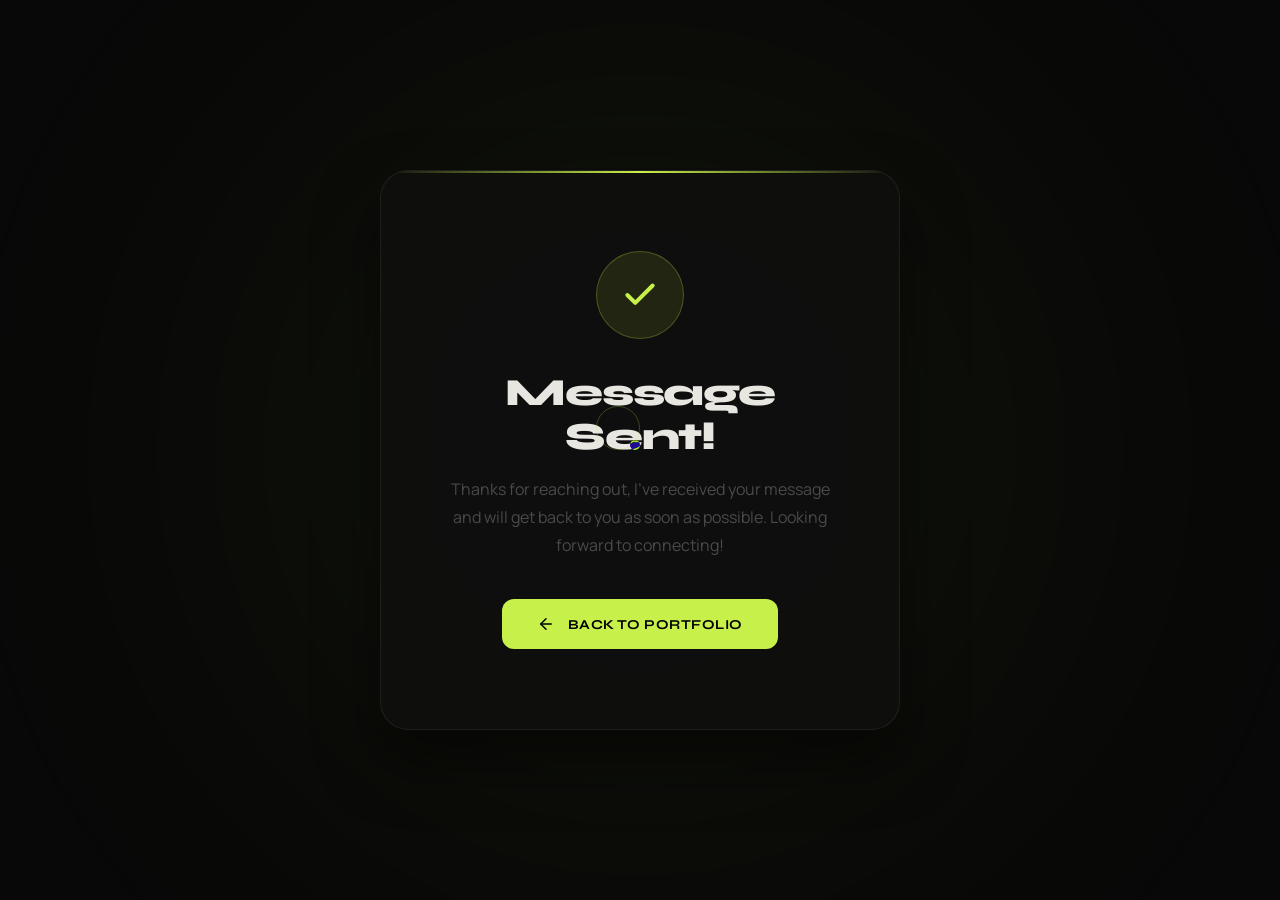
<file: success.html>
<!DOCTYPE html>
<html lang="en">

<head>
  <meta charset="UTF-8">
  <meta name="viewport" content="width=device-width, initial-scale=1.0">
  <title>Message Sent — Ankit Raj</title>
  <meta name="robots" content="noindex">

  <!-- Same fonts as main site -->
  <link rel="preconnect" href="https://fonts.googleapis.com">
  <link rel="preconnect" href="https://fonts.gstatic.com" crossorigin>
  <link href="https://fonts.googleapis.com/css2?family=Syne:wght@400;500;600;700;800&family=Manrope:wght@300;400;500;600;700&display=swap" rel="stylesheet">

  <link rel="stylesheet" href="style.css">
  <link rel="icon" type="image/svg+xml"
    href="data:image/svg+xml,<svg xmlns='http://www.w3.org/2000/svg' viewBox='0 0 64 64'><rect width='64' height='64' rx='14' fill='%23080808'/><rect width='64' height='64' rx='14' fill='none' stroke='%23c8f04a' stroke-width='2.5'/><text x='50%25' y='54%25' dominant-baseline='middle' text-anchor='middle' font-family='Arial Black, sans-serif' font-weight='900' font-size='28' fill='%23c8f04a' letter-spacing='-1.5'>AR</text></svg>">

  <style>
    body {
      display: flex;
      justify-content: center;
      align-items: center;
      min-height: 100vh;
      background: var(--bg);
      text-align: center;
      padding: 2rem;
      position: relative;
      overflow: hidden;
    }

    /* Ambient glow */
    body::before {
      content: '';
      position: fixed;
      top: 50%;
      left: 50%;
      width: 60vw;
      height: 60vw;
      background: var(--accent);
      filter: blur(180px);
      opacity: 0.06;
      border-radius: 50%;
      transform: translate(-50%, -50%);
      pointer-events: none;
    }

    .success-container {
      background: rgba(15, 15, 15, 0.9);
      border: 1px solid rgba(255, 255, 255, 0.07);
      border-radius: 28px;
      padding: 5rem 4rem;
      max-width: 520px;
      width: 100%;
      box-shadow: 0 30px 60px rgba(0, 0, 0, 0.5);
      backdrop-filter: blur(24px);
      position: relative;
      overflow: hidden;
      animation: cardIn 0.6s cubic-bezier(0.16, 1, 0.3, 1) both;
    }

    /* Accent top border */
    .success-container::before {
      content: '';
      position: absolute;
      top: 0;
      left: 0;
      right: 0;
      height: 2px;
      background: linear-gradient(90deg, transparent, var(--accent), transparent);
    }

    @keyframes cardIn {
      from { opacity: 0; transform: translateY(30px) scale(0.97); }
      to   { opacity: 1; transform: translateY(0) scale(1); }
    }

    .success-icon {
      color: var(--accent);
      margin-bottom: 2rem;
      display: inline-flex;
      align-items: center;
      justify-content: center;
      width: 88px;
      height: 88px;
      border-radius: 50%;
      background: rgba(200, 240, 74, 0.1);
      border: 1px solid rgba(200, 240, 74, 0.25);
      animation: popIn 0.5s 0.2s cubic-bezier(0.175, 0.885, 0.32, 1.275) both;
    }

    @keyframes popIn {
      from { transform: scale(0); opacity: 0; }
      to   { transform: scale(1); opacity: 1; }
    }

    h1 {
      font-family: 'Syne', sans-serif;
      font-size: 2.4rem;
      font-weight: 800;
      color: var(--text);
      margin-bottom: 1rem;
      line-height: 1.15;
      letter-spacing: -0.03em;
      animation: fadeUp 0.5s 0.3s both;
    }

    p {
      color: var(--muted);
      font-family: 'Manrope', sans-serif;
      font-size: 1rem;
      line-height: 1.75;
      margin-bottom: 2.5rem;
      animation: fadeUp 0.5s 0.4s both;
    }

    @keyframes fadeUp {
      from { opacity: 0; transform: translateY(16px); }
      to   { opacity: 1; transform: translateY(0); }
    }

    .btn-home {
      display: inline-flex;
      align-items: center;
      gap: 0.8rem;
      background: var(--accent);
      color: #000;
      padding: 1rem 2.2rem;
      border-radius: 12px;
      font-family: 'Syne', sans-serif;
      font-weight: 700;
      font-size: 0.85rem;
      letter-spacing: 0.04em;
      text-transform: uppercase;
      text-decoration: none;
      transition: all 0.3s ease;
      animation: fadeUp 0.5s 0.5s both;
    }

    .btn-home:hover {
      background: var(--text);
      transform: translateY(-2px);
      box-shadow: 0 12px 30px rgba(200, 240, 74, 0.2);
    }

    /* Confetti dots (decorative) */
    .confetti {
      position: absolute;
      width: 6px;
      height: 6px;
      border-radius: 50%;
      background: var(--accent);
      opacity: 0;
      animation: confettiFall var(--dur) var(--delay) ease-in forwards;
    }

    @keyframes confettiFall {
      0%   { opacity: 0.8; transform: translateY(-20px) rotate(0deg) scale(1); }
      100% { opacity: 0;   transform: translateY(120px) rotate(360deg) scale(0.4); }
    }
  </style>
</head>

<body>
  <div class="cur" id="cur"></div>
  <div class="cur-trail" id="trail"></div>

  <div class="success-container" id="successBox">
    <div class="success-icon">
      <svg width="38" height="38" viewBox="0 0 24 24" fill="none" stroke="currentColor" stroke-width="2.5"
        stroke-linecap="round" stroke-linejoin="round">
        <polyline points="20 6 9 17 4 12"></polyline>
      </svg>
    </div>
    <h1>Message Sent!</h1>
    <p>Thanks for reaching out, I've received your message and will get back to you as soon as possible. Looking forward to connecting!</p>
    <a href="index.html" class="btn-home">
      <svg width="18" height="18" viewBox="0 0 24 24" fill="none" stroke="currentColor" stroke-width="2"
        stroke-linecap="round" stroke-linejoin="round">
        <line x1="19" y1="12" x2="5" y2="12"></line>
        <polyline points="12 19 5 12 12 5"></polyline>
      </svg>
      Back to Portfolio
    </a>
  </div>

  <script>
    // Cursor (minimal, no form logic)
    const cur   = document.getElementById('cur');
    const trail = document.getElementById('trail');
    document.addEventListener('mousemove', e => {
      cur.style.left   = e.clientX + 'px';
      cur.style.top    = e.clientY + 'px';
      trail.style.left = e.clientX + 'px';
      trail.style.top  = e.clientY + 'px';
    });

    // Confetti burst on load
    const box = document.getElementById('successBox');
    for (let i = 0; i < 16; i++) {
      const dot = document.createElement('div');
      dot.className = 'confetti';
      dot.style.setProperty('--dur',   (0.8 + Math.random() * 0.8) + 's');
      dot.style.setProperty('--delay', (Math.random() * 0.5) + 's');
      dot.style.left   = (Math.random() * 100) + '%';
      dot.style.top    = '10%';
      dot.style.background = Math.random() > 0.5 ? '#c8f04a' : '#e8e6e1';
      dot.style.width  = dot.style.height = (4 + Math.random() * 6) + 'px';
      box.appendChild(dot);
    }
  </script>
</body>

</html>
</file>
<file: style.css>
@import url('https://fonts.googleapis.com/css2?family=Syne:wght@400;500;600;700;800&family=Manrope:wght@300;400;500;600;700&display=swap');

*,
*::before,
*::after {
  margin: 0;
  padding: 0;
  box-sizing: border-box;
}

html {
  scroll-behavior: smooth;
  transition: background-color 0.45s ease, color 0.45s ease;
}

:root {
  --bg: #080808;
  --bg2: #0f0f0f;
  --bg3: #141414;
  --text: #e8e6e1;
  --muted: #4a4a4a;
  --muted2: #2a2a2a;
  --accent: #c8f04a;
  --accent-dim: rgba(200, 240, 74, 0.12);
  --line: rgba(255, 255, 255, 0.07);
}

body {
  background: var(--bg);
  color: var(--text);
  font-family: 'Manrope', sans-serif;
  font-weight: 400;
  overflow-x: hidden;
  cursor: none;
}

/* ─── CUSTOM CURSOR ─────────────────────────────────────── */
.cur {
  position: fixed;
  width: 10px;
  height: 10px;
  background: var(--accent);
  border-radius: 50%;
  pointer-events: none;
  z-index: 9999;
  transform: translate(-50%, -50%);
  transition: width .35s, height .35s, border-radius .35s;
  mix-blend-mode: difference;
}

.cur-trail {
  position: fixed;
  width: 44px;
  height: 44px;
  border: 1px solid rgba(200, 240, 74, .25);
  border-radius: 50%;
  pointer-events: none;
  z-index: 9998;
  transform: translate(-50%, -50%);
  transition: left .13s, top .13s, width .4s, height .4s, border-radius .4s;
}

/* ─── SCROLLBAR ─────────────────────────────────────────── */
::-webkit-scrollbar { width: 2px; }
::-webkit-scrollbar-track { background: var(--bg); }
::-webkit-scrollbar-thumb { background: var(--muted2); }

/* ─── NAV ────────────────────────────────────────────────── */
nav {
  position: fixed;
  top: 0;
  left: 0;
  right: 0;
  z-index: 200;
  display: flex;
  justify-content: space-between;
  align-items: center;
  padding: 1.8rem 5rem;
  border-bottom: 1px solid transparent;
  transition: border-color .4s, background .4s, backdrop-filter .4s;
}

nav.scrolled {
  border-color: var(--line);
  background: rgba(8, 8, 8, .92);
  backdrop-filter: blur(24px);
}

.logo {
  font-family: 'Syne', sans-serif;
  font-weight: 800;
  font-size: 1.15rem;
  letter-spacing: -.02em;
  color: var(--text);
  text-decoration: none;
  position: relative;
  z-index: 201;
}

.logo span {
  color: var(--accent);
  transition: text-shadow 0.3s ease;
}

.logo:hover span {
  text-shadow: 0 0 18px rgba(200, 240, 74, 0.8);
}

.nav-r {
  display: flex;
  align-items: center;
  gap: 3rem;
}

.nav-links {
  display: flex;
  gap: 2.5rem;
  list-style: none;
}

.nav-links a {
  font-size: .75rem;
  color: var(--muted);
  text-decoration: none;
  letter-spacing: .1em;
  text-transform: uppercase;
  transition: color .3s;
  position: relative;
}

.nav-links a::after {
  content: '';
  position: absolute;
  bottom: -4px;
  left: 0;
  width: 0;
  height: 1px;
  background: var(--accent);
  transition: width .3s;
}

.nav-links a:hover { color: var(--text); }
.nav-links a:hover::after { width: 100%; }

.nav-cta {
  padding: .55rem 1.4rem;
  background: var(--accent);
  color: #000;
  font-family: 'Syne', sans-serif;
  font-weight: 700;
  font-size: .72rem;
  letter-spacing: .06em;
  text-transform: uppercase;
  border: none;
  border-radius: 100px;
  cursor: none;
  text-decoration: none;
  transition: transform .25s, box-shadow .25s;
}

.nav-cta:hover {
  transform: translateY(-2px);
  box-shadow: 0 12px 40px rgba(200, 240, 74, .3);
}

/* ─── RESUME DROPDOWN ────────────────────────────────────── */
.nav-actions {
  display: flex;
  align-items: center;
  gap: 1.5rem;
}

.resume-dropdown-container { position: relative; }

.resume-btn {
  padding: .55rem 1.4rem;
  background: transparent;
  color: var(--text);
  font-family: 'Syne', sans-serif;
  font-weight: 700;
  font-size: .72rem;
  letter-spacing: .06em;
  text-transform: uppercase;
  border: 1px solid var(--muted2);
  border-radius: 100px;
  cursor: none;
  transition: all .25s;
  display: flex;
  align-items: center;
  justify-content: center;
}

.resume-btn:hover,
.resume-dropdown-container:hover .resume-btn {
  border-color: var(--text);
  color: var(--text);
  transform: translateY(-2px);
}

.resume-dropdown-container:hover .resume-btn svg {
  transform: rotate(180deg);
}

.resume-dropdown {
  position: absolute;
  top: 100%;
  right: 0;
  margin-top: 1.2rem;
  width: 260px;
  background: rgba(15, 15, 15, 0.97);
  backdrop-filter: blur(24px);
  -webkit-backdrop-filter: blur(24px);
  border: 1px solid var(--line);
  border-radius: 16px;
  padding: 1.5rem;
  opacity: 0;
  visibility: hidden;
  transform: translateY(10px);
  transition: all 0.3s cubic-bezier(0.16, 1, 0.3, 1);
  box-shadow: 0 24px 48px rgba(0, 0, 0, 0.6);
  z-index: 100;
}

.resume-dropdown-container:hover .resume-dropdown {
  opacity: 1;
  visibility: visible;
  transform: translateY(0);
}

.rd-header {
  display: flex;
  justify-content: space-between;
  align-items: flex-start;
  margin-bottom: 1.2rem;
}

.rd-title-group {
  display: flex;
  flex-direction: column;
  gap: 0.3rem;
}

.rd-title {
  font-family: 'Syne', sans-serif;
  font-weight: 800;
  font-size: 1.1rem;
  color: var(--text);
  line-height: 1;
}

.rd-subtitle {
  font-size: 0.65rem;
  color: var(--muted);
  letter-spacing: 0.05em;
  text-transform: uppercase;
}

.rd-actions { display: flex; gap: 0.5rem; }

.rd-icon {
  color: var(--muted);
  transition: color 0.2s, transform 0.2s;
  display: flex;
  align-items: center;
  justify-content: center;
  padding: 0.2rem;
}

.rd-icon:hover {
  color: var(--accent);
  transform: translateY(-2px);
}

.rd-divider {
  height: 1px;
  width: 100%;
  background: var(--line);
  margin-bottom: 1.2rem;
}

.rd-contacts {
  display: flex;
  flex-direction: column;
  gap: 1rem;
}

.rd-contact-item {
  display: flex;
  align-items: center;
  gap: 0.8rem;
  font-family: 'Syne', sans-serif;
  font-weight: 600;
  font-size: 0.75rem;
  color: var(--muted);
  text-decoration: none;
  transition: color 0.2s;
  letter-spacing: 0.02em;
}

.rd-contact-item svg { color: var(--muted); transition: color 0.2s; }
.rd-contact-item:hover { color: var(--text); }
.rd-contact-item:hover svg { color: var(--accent); }

/* ─── HAMBURGER ──────────────────────────────────────────── */
.hamburger {
  display: none;
  flex-direction: column;
  gap: 5px;
  background: transparent;
  border: none;
  cursor: none;
  padding: 4px;
  z-index: 201;
}

.hamburger span {
  display: block;
  width: 24px;
  height: 2px;
  background: var(--text);
  border-radius: 2px;
  transition: all 0.35s cubic-bezier(0.16, 1, 0.3, 1);
  transform-origin: center;
}

.hamburger.open span:nth-child(1) {
  transform: translateY(7px) rotate(45deg);
}
.hamburger.open span:nth-child(2) {
  opacity: 0;
  transform: scaleX(0);
}
.hamburger.open span:nth-child(3) {
  transform: translateY(-7px) rotate(-45deg);
}

/* ─── MOBILE MENU ────────────────────────────────────────── */
.mobile-menu {
  position: fixed;
  inset: 0;
  background: rgba(8, 8, 8, 0.97);
  backdrop-filter: blur(24px);
  z-index: 199;
  display: flex;
  flex-direction: column;
  align-items: center;
  justify-content: center;
  gap: 2.5rem;
  opacity: 0;
  visibility: hidden;
  transform: translateY(-12px);
  transition: all 0.4s cubic-bezier(0.16, 1, 0.3, 1);
}

.mobile-menu.open {
  opacity: 1;
  visibility: visible;
  transform: translateY(0);
}

.mobile-menu ul {
  list-style: none;
  display: flex;
  flex-direction: column;
  align-items: center;
  gap: 2rem;
}

.mob-link {
  font-family: 'Syne', sans-serif;
  font-size: 2rem;
  font-weight: 800;
  color: var(--muted);
  text-decoration: none;
  letter-spacing: -.02em;
  transition: color .3s, transform .3s;
  display: inline-block;
}

.mob-link:hover {
  color: var(--accent);
  transform: translateX(8px);
}

.mob-actions {
  display: flex;
  gap: 1rem;
  flex-wrap: wrap;
  justify-content: center;
}

.mob-resume {
  padding: .75rem 2rem;
  border: 1px solid var(--muted2);
  border-radius: 100px;
  color: var(--text);
  font-family: 'Syne', sans-serif;
  font-weight: 700;
  font-size: .8rem;
  letter-spacing: .06em;
  text-transform: uppercase;
  text-decoration: none;
  transition: all .3s;
}

.mob-resume:hover {
  border-color: var(--text);
}

.mob-hire {
  padding: .75rem 2rem;
  background: var(--accent);
  border-radius: 100px;
  color: #000;
  font-family: 'Syne', sans-serif;
  font-weight: 700;
  font-size: .8rem;
  letter-spacing: .06em;
  text-transform: uppercase;
  text-decoration: none;
  transition: all .3s;
}

.mob-hire:hover {
  box-shadow: 0 12px 40px rgba(200, 240, 74, .3);
  transform: translateY(-2px);
}

/* ─── HERO ───────────────────────────────────────────────── */
#hero {
  min-height: 100vh;
  display: grid;
  grid-template-columns: 1fr 1fr;
  align-items: center;
  padding: 10rem 5rem 5rem;
  position: relative;
  overflow: hidden;
  gap: 4rem;
}

/* Subtle grid overlay */
#hero::before {
  content: '';
  position: absolute;
  inset: 0;
  background-image:
    linear-gradient(var(--line) 1px, transparent 1px),
    linear-gradient(90deg, var(--line) 1px, transparent 1px);
  background-size: 80px 80px;
  mask-image: radial-gradient(ellipse 80% 80% at 50% 50%, black, transparent);
  pointer-events: none;
}

/* Ambient glow orb */
#hero::after {
  content: '';
  position: absolute;
  top: 15%;
  left: 10%;
  width: 45vw;
  height: 45vw;
  background: var(--accent);
  filter: blur(160px);
  opacity: 0.1;
  border-radius: 50%;
  pointer-events: none;
  z-index: 0;
  animation: pulseOrb 8s ease-in-out infinite alternate;
}

@keyframes pulseOrb {
  0%   { transform: scale(1) translate(0, 0);        opacity: 0.08; }
  100% { transform: scale(1.1) translate(40px, 30px); opacity: 0.16; }
}

.hero-left {
  position: relative;
  z-index: 2;
}

.hero-eyebrow {
  display: inline-flex;
  align-items: center;
  gap: .6rem;
  font-size: .7rem;
  letter-spacing: .14em;
  text-transform: uppercase;
  color: var(--muted);
  margin-bottom: 2rem;
  animation: fadeSlideUp .8s .1s both;
}

.eyebrow-line {
  width: 30px;
  height: 1px;
  background: var(--muted);
}

.hero-h1 {
  font-family: 'Syne', sans-serif;
  font-size: clamp(3.8rem, 7vw, 7rem);
  font-weight: 800;
  line-height: .95;
  letter-spacing: -.04em;
  animation: fadeSlideUp .9s .2s both;
}

.hero-h1 .italic {
  font-style: italic;
  font-weight: 400;
  color: var(--muted);
  display: block;
}

.hero-h1 .highlight {
  display: inline-block;
  position: relative;
  color: #000;
  z-index: 1;
  white-space: nowrap;
  padding: 0 0.1em;
}

.hero-h1 .highlight::before {
  content: '';
  position: absolute;
  inset: -2px -6px;
  background: var(--accent);
  z-index: -1;
  transform: skewX(-12deg);
  border-radius: 4px;
  box-shadow: 0 8px 24px rgba(200, 240, 74, 0.3);
}

.hero-desc {
  font-size: 1rem;
  line-height: 1.85;
  color: var(--muted);
  max-width: 420px;
  margin-top: 2rem;
  animation: fadeSlideUp .9s .35s both;
}

.hero-actions {
  display: flex;
  gap: 1rem;
  margin-top: 2.5rem;
  animation: fadeSlideUp .9s .45s both;
}

.btn-solid {
  padding: .85rem 2rem;
  background: var(--text);
  color: #000;
  font-family: 'Syne', sans-serif;
  font-weight: 700;
  font-size: .8rem;
  letter-spacing: .05em;
  border-radius: 8px;
  text-decoration: none;
  transition: transform .25s, box-shadow .25s, background .25s;
  display: inline-block;
}

.btn-solid:hover {
  background: var(--accent);
  transform: translateY(-3px);
  box-shadow: 0 20px 50px rgba(200, 240, 74, .25);
}

.btn-ghost {
  padding: .85rem 2rem;
  background: transparent;
  color: var(--muted);
  font-family: 'Syne', sans-serif;
  font-weight: 600;
  font-size: .8rem;
  letter-spacing: .05em;
  border: 1px solid var(--muted2);
  border-radius: 8px;
  text-decoration: none;
  transition: border-color .3s, color .3s, transform .25s;
  display: inline-block;
}

.btn-ghost:hover {
  border-color: var(--text);
  color: var(--text);
  transform: translateY(-3px);
}

.hero-chips {
  display: flex;
  gap: .6rem;
  margin-top: 2.5rem;
  flex-wrap: wrap;
  animation: fadeSlideUp .9s .55s both;
}

.hchip {
  padding: .3rem .8rem;
  border: 1px solid var(--muted2);
  border-radius: 100px;
  font-size: .68rem;
  color: var(--muted);
  letter-spacing: .05em;
  transition: border-color .3s, color .3s, background .3s;
}

.hchip:hover {
  border-color: var(--accent);
  color: var(--accent);
  background: var(--accent-dim);
}

/* ─── HERO RIGHT — photo card ────────────────────────────── */
.hero-right {
  position: relative;
  z-index: 2;
  display: flex;
  justify-content: center;
  animation: fadeScaleIn 1.2s .3s both;
}

.photo-card {
  position: relative;
  width: 380px;
}

.photo-card::before {
  content: '';
  position: absolute;
  top: -20px;
  left: -20px;
  width: 100%;
  height: 100%;
  border: 2px solid var(--accent);
  border-radius: 24px;
  z-index: 0;
  transition: all 0.5s cubic-bezier(0.16, 1, 0.3, 1);
  box-shadow: inset 0 0 20px rgba(200, 240, 74, 0.08), 0 0 24px rgba(200, 240, 74, 0.15);
}

.photo-frame {
  width: 100%;
  aspect-ratio: 3/4;
  border-radius: 24px;
  position: relative;
  z-index: 1;
  overflow: hidden;
  background: var(--bg2);
  box-shadow: 0 30px 60px rgba(0, 0, 0, 0.8);
  transition: transform .6s cubic-bezier(.16, 1, .3, 1);
}

.photo-frame img {
  width: 100%;
  height: 100%;
  object-fit: cover;
  object-position: center 10%;
  filter: grayscale(10%) contrast(1.05) brightness(0.95);
  transition: transform .8s cubic-bezier(.16, 1, .3, 1), filter .6s;
}

.photo-card:hover { z-index: 10; }

.photo-card:hover .photo-frame {
  transform: translateY(-8px) translateX(8px);
}

.photo-card:hover::before {
  top: 0;
  left: 0;
  border-color: rgba(200, 240, 74, 0.55);
  box-shadow: inset 0 0 30px rgba(200, 240, 74, 0.18), 0 0 50px rgba(200, 240, 74, 0.35);
}

.photo-card:hover .photo-frame img {
  transform: scale(1.05);
  filter: grayscale(0%) contrast(1.1) brightness(1.05);
}

/* Photo stats tag */
.photo-tag {
  position: absolute;
  bottom: -18px;
  left: 50%;
  transform: translateX(-50%);
  background: var(--bg3);
  border: 1px solid var(--line);
  border-radius: 12px;
  padding: .9rem 1.6rem;
  display: flex;
  align-items: center;
  gap: 1.2rem;
  white-space: nowrap;
  backdrop-filter: blur(10px);
  animation: floatY 3s ease-in-out infinite alternate;
}

@keyframes floatY {
  from { transform: translateX(-50%) translateY(0); }
  to   { transform: translateX(-50%) translateY(-8px); }
}

.tag-stat { text-align: center; }

.tag-stat .val {
  font-family: 'Syne', sans-serif;
  font-weight: 800;
  font-size: 1.3rem;
  color: var(--accent);
  display: block;
  line-height: 1;
}

.tag-stat .lbl {
  font-size: .6rem;
  color: var(--muted);
  letter-spacing: .08em;
  text-transform: uppercase;
  margin-top: .2rem;
}

.tag-div {
  width: 1px;
  height: 30px;
  background: var(--line);
}

/* Floating available badge */
.badge-avail {
  position: absolute;
  top: 20px;
  right: -20px;
  background: var(--bg3);
  border: 1px solid var(--line);
  border-radius: 100px;
  padding: .5rem 1rem;
  display: flex;
  align-items: center;
  gap: .5rem;
  font-size: .65rem;
  color: var(--muted);
  letter-spacing: .05em;
  animation: floatY2 4s ease-in-out infinite alternate;
  backdrop-filter: blur(10px);
  z-index: 3;
}

@keyframes floatY2 {
  from { transform: translateY(0); }
  to   { transform: translateY(6px); }
}

.badge-dot {
  width: 7px;
  height: 7px;
  background: #6dba78;
  border-radius: 50%;
  animation: blink 2s infinite;
}

@keyframes blink {
  0%, 100% { opacity: 1; }
  50%       { opacity: .3; }
}

@keyframes fadeSlideUp {
  from { opacity: 0; transform: translateY(24px); }
  to   { opacity: 1; transform: translateY(0); }
}

@keyframes fadeScaleIn {
  from { opacity: 0; transform: scale(.96); }
  to   { opacity: 1; transform: scale(1); }
}

/* ─── MARQUEE ────────────────────────────────────────────── */
.marquee {
  padding: 1.2rem 0;
  background: var(--bg2);
  border-top: 1px solid var(--line);
  border-bottom: 1px solid var(--line);
  overflow: hidden;
}

.marquee-inner {
  display: flex;
  width: max-content;
  animation: ticker 22s linear infinite;
}

.marquee-inner:hover { animation-play-state: paused; }

@keyframes ticker {
  from { transform: translateX(0); }
  to   { transform: translateX(-50%); }
}

.m-item {
  display: flex;
  align-items: center;
  gap: 2rem;
  padding: 0 2rem;
  white-space: nowrap;
  font-family: 'Syne', sans-serif;
  font-size: .8rem;
  font-weight: 600;
  letter-spacing: .08em;
  color: var(--muted);
  text-transform: uppercase;
}

.m-item .dot {
  color: var(--accent);
  font-size: .5rem;
}

/* ─── SECTIONS ───────────────────────────────────────────── */
.section {
  padding: 8rem 5rem;
  position: relative;
}

.section:nth-child(even) { background: var(--bg2); }

.s-label {
  display: flex;
  align-items: center;
  gap: 1rem;
  font-size: .65rem;
  letter-spacing: .2em;
  text-transform: uppercase;
  color: var(--accent);
  margin-bottom: 1rem;
}

.s-label::before {
  content: '';
  width: 28px;
  height: 1px;
  background: var(--accent);
}

.s-title {
  font-family: 'Syne', sans-serif;
  font-size: clamp(2.2rem, 4.5vw, 3.8rem);
  font-weight: 800;
  letter-spacing: -.035em;
  line-height: 1.05;
  margin-bottom: 1rem;
}

/* ─── ABOUT ──────────────────────────────────────────────── */
.about-grid {
  display: grid;
  grid-template-columns: 1fr 1fr;
  gap: 8rem;
  align-items: center;
  margin-top: 5rem;
}

.about-img {
  position: relative;
  perspective: 1000px;
}

.about-img-inner {
  width: 100%;
  aspect-ratio: 4/5;
  overflow: hidden;
  border-radius: 20px;
  border: 1px solid var(--line);
  box-shadow: 0 20px 40px rgba(0, 0, 0, 0.4);
  transition: transform 0.6s cubic-bezier(.16, 1, .3, 1), border-color 0.5s;
}

.about-img:hover .about-img-inner {
  transform: rotateY(5deg) rotateX(3deg) translateY(-8px);
  border-color: rgba(200, 240, 74, 0.3);
  box-shadow: -15px 25px 50px rgba(200, 240, 74, 0.1), 0 20px 40px rgba(0, 0, 0, 0.6);
}

.about-img-inner img {
  width: 100%;
  height: 100%;
  object-fit: cover;
  object-position: center 10%;
  filter: grayscale(20%) contrast(1.05);
  transition: transform .9s cubic-bezier(.16, 1, .3, 1), filter .6s;
}

.about-img:hover .about-img-inner img {
  transform: scale(1.05);
  filter: grayscale(0%) contrast(1.1);
}

.about-deco {
  position: absolute;
  bottom: -2rem;
  right: -2rem;
  width: 120px;
  height: 120px;
  border: 1px solid var(--line);
  border-radius: 16px;
  background: var(--bg3);
  display: flex;
  flex-direction: column;
  align-items: center;
  justify-content: center;
  gap: .3rem;
}

.about-deco .big {
  font-family: 'Syne', sans-serif;
  font-size: 2rem;
  font-weight: 800;
  color: var(--accent);
  line-height: 1;
}

.about-deco .sm {
  font-size: .58rem;
  letter-spacing: .1em;
  text-transform: uppercase;
  color: var(--muted);
}

.about-p {
  font-size: 1rem;
  line-height: 1.95;
  color: var(--muted);
  margin-bottom: 1.5rem;
}

.about-p strong {
  color: var(--text);
  font-weight: 600;
}

/* Stats row */
.stats-inline {
  display: flex;
  gap: 0;
  border: 1px solid var(--line);
  border-radius: 14px;
  overflow: hidden;
  margin-top: 2.5rem;
}

.si {
  flex: 1;
  padding: 1.5rem;
  text-align: center;
  border-right: 1px solid var(--line);
  transition: background .3s;
}

.si:last-child { border-right: none; }
.si:hover { background: rgba(200, 240, 74, .05); }

.si .v {
  font-family: 'Syne', sans-serif;
  font-size: 2rem;
  font-weight: 800;
  color: var(--accent);
  display: block;
  line-height: 1;
}

.si .l {
  font-size: .62rem;
  color: var(--muted);
  letter-spacing: .1em;
  text-transform: uppercase;
  margin-top: .3rem;
}

/* ─── PROJECTS ───────────────────────────────────────────── */
.proj-grid {
  display: grid;
  grid-template-columns: 1fr 1fr;
  gap: 1.5rem;
  margin-top: 5rem;
}

.proj-card {
  background: rgba(255, 255, 255, 0.02);
  border: 1px solid rgba(255, 255, 255, 0.05);
  border-radius: 24px;
  padding: 3rem;
  transition: all 0.5s cubic-bezier(0.16, 1, 0.3, 1);
  position: relative;
  overflow: hidden;
  cursor: none;
  backdrop-filter: blur(20px);
  -webkit-backdrop-filter: blur(20px);
}

.proj-card::before {
  content: '';
  position: absolute;
  top: 0;
  left: 0;
  width: 100%;
  height: 100%;
  background: radial-gradient(circle at top right, rgba(200, 240, 74, 0.1), transparent 55%);
  opacity: 0;
  transition: opacity 0.6s ease;
  pointer-events: none;
  z-index: 0;
}

/* Accent top-border glow line */
.proj-card::after {
  content: '';
  position: absolute;
  top: 0;
  left: 0;
  right: 0;
  height: 2px;
  background: linear-gradient(90deg, transparent, var(--accent), transparent);
  opacity: 0;
  transition: opacity 0.5s;
}

.proj-card > * {
  position: relative;
  z-index: 2;
}

.proj-card:hover {
  transform: translateY(-10px);
  border-color: rgba(200, 240, 74, 0.25);
  box-shadow: 0 24px 50px rgba(0, 0, 0, 0.5), 0 0 50px rgba(200, 240, 74, 0.06);
  background: rgba(255, 255, 255, 0.04);
}

.proj-card:hover::before { opacity: 1; }
.proj-card:hover::after  { opacity: 1; }

.proj-card.wide { grid-column: span 2; }

.pc-top {
  display: flex;
  justify-content: space-between;
  align-items: flex-start;
  margin-bottom: 2rem;
}

.pc-icon {
  width: 58px;
  height: 58px;
  border-radius: 16px;
  background: rgba(255, 255, 255, 0.03);
  border: 1px solid rgba(255, 255, 255, 0.08);
  display: flex;
  align-items: center;
  justify-content: center;
  font-size: 1.7rem;
  transition: all 0.4s ease;
}

.proj-card:hover .pc-icon {
  background: rgba(200, 240, 74, 0.1);
  border-color: rgba(200, 240, 74, 0.35);
  transform: scale(1.1) rotate(5deg);
}

.pc-num {
  font-size: .65rem;
  color: var(--muted);
  letter-spacing: .15em;
  text-transform: uppercase;
}

.pc-name {
  font-family: 'Syne', sans-serif;
  font-size: 1.8rem;
  font-weight: 700;
  letter-spacing: -.03em;
  margin-bottom: 1rem;
  color: var(--text);
  transition: color 0.3s;
}

.proj-card.wide .pc-name { font-size: 2.2rem; }

.proj-card:hover .pc-name { color: var(--accent); }

.pc-desc {
  font-size: 0.95rem;
  line-height: 1.75;
  color: var(--muted);
  margin-bottom: 2rem;
}

.pc-chips {
  display: flex;
  flex-wrap: wrap;
  gap: .6rem;
  margin-bottom: 2.5rem;
}

.pchip {
  padding: .4rem 1rem;
  border-radius: 100px;
  font-size: .7rem;
  letter-spacing: .05em;
  background: rgba(255, 255, 255, 0.02);
  border: 1px solid rgba(255, 255, 255, 0.08);
  color: var(--muted);
  transition: all .3s;
}

.proj-card:hover .pchip {
  background: rgba(200, 240, 74, 0.06);
  border-color: rgba(200, 240, 74, 0.3);
  color: var(--accent);
}

.pc-link {
  display: inline-flex;
  align-items: center;
  gap: .6rem;
  font-size: .8rem;
  font-family: 'Syne', sans-serif;
  font-weight: 700;
  color: var(--text);
  text-decoration: none;
  transition: color .3s, gap .3s, transform .3s;
  letter-spacing: 0.05em;
  text-transform: uppercase;
}

.pc-link:hover {
  color: var(--accent);
  gap: 1rem;
  transform: translateX(4px);
}

/* Reveal stagger delays */
.reveal.rd4 { transition-delay: .55s; }

/* GitHub CTA button below projects */
.proj-github-cta {
  display: flex;
  justify-content: center;
  margin-top: 3.5rem;
}

.btn-github-all {
  display: inline-flex;
  align-items: center;
  gap: .75rem;
  padding: 1rem 2.2rem;
  border: 1px solid rgba(255, 255, 255, 0.1);
  border-radius: 100px;
  font-family: 'Syne', sans-serif;
  font-weight: 700;
  font-size: .82rem;
  letter-spacing: .06em;
  text-transform: uppercase;
  color: var(--muted);
  text-decoration: none;
  background: rgba(255, 255, 255, 0.02);
  backdrop-filter: blur(12px);
  transition: all 0.35s cubic-bezier(0.16, 1, 0.3, 1);
  position: relative;
  overflow: hidden;
}

.btn-github-all::before {
  content: '';
  position: absolute;
  inset: 0;
  background: radial-gradient(circle at 50% 50%, rgba(200, 240, 74, 0.12), transparent 70%);
  opacity: 0;
  transition: opacity 0.4s;
}

.btn-github-all:hover {
  border-color: rgba(200, 240, 74, 0.45);
  color: var(--accent);
  transform: translateY(-4px);
  box-shadow: 0 20px 50px rgba(0, 0, 0, 0.4), 0 0 40px rgba(200, 240, 74, 0.1);
}

.btn-github-all:hover::before { opacity: 1; }

.btn-github-all svg {
  transition: transform 0.35s;
  flex-shrink: 0;
}

.btn-github-all:hover svg { transform: rotate(-10deg) scale(1.1); }

/* ─── SKILLS ─────────────────────────────────────────────── */
.sk-mosaic {
  margin-top: 5rem;
  display: flex;
  flex-direction: column;
  gap: 3rem;
}

.sk-group-hd {
  display: flex;
  align-items: center;
  gap: 1rem;
  margin-bottom: 1.5rem;
}

.sk-group-hd span {
  font-size: .62rem;
  letter-spacing: .18em;
  text-transform: uppercase;
  color: var(--accent);
  white-space: nowrap;
}

.sk-group-hd::after {
  content: '';
  flex: 1;
  height: 1px;
  background: var(--line);
}

.sk-cards {
  display: flex;
  flex-wrap: wrap;
  gap: 1rem;
}

.sk-card {
  display: flex;
  flex-direction: column;
  align-items: center;
  justify-content: center;
  gap: .75rem;
  padding: 1.5rem 1rem;
  width: 112px;
  min-height: 112px;
  background: rgba(255, 255, 255, 0.02);
  border: 1px solid rgba(255, 255, 255, 0.06);
  border-radius: 20px;
  cursor: none;
  position: relative;
  overflow: hidden;
  opacity: 0;
  transform: translateY(16px) scale(0.96);
  transition:
    opacity 0.5s ease,
    transform 0.5s cubic-bezier(0.16, 1, 0.3, 1),
    border-color 0.4s,
    box-shadow 0.4s,
    background 0.4s;
}

.sk-card::before {
  content: '';
  position: absolute;
  inset: 0;
  background: radial-gradient(circle at 50% 0%, rgba(200, 240, 74, 0.14), transparent 65%);
  opacity: 0;
  transition: opacity 0.4s;
  pointer-events: none;
}

.sk-card.sk-visible {
  opacity: 1;
  transform: translateY(0) scale(1);
}

.sk-card.sk-visible:hover {
  border-color: rgba(200, 240, 74, 0.4);
  box-shadow: 0 16px 40px rgba(0, 0, 0, 0.3), 0 0 30px rgba(200, 240, 74, 0.1);
  background: rgba(255, 255, 255, 0.04);
  transform: translateY(-7px) scale(1.05);
}

.sk-card.sk-visible:hover::before { opacity: 1; }

.sk-card i {
  font-size: 2.5rem;
  line-height: 1;
  opacity: 0.7;
  transition: transform 0.4s cubic-bezier(0.16, 1, 0.3, 1), opacity 0.3s, filter 0.3s;
  position: relative;
  z-index: 1;
}

.sk-card.sk-visible:hover i {
  transform: scale(1.15) translateY(-3px);
  opacity: 1;
  filter: drop-shadow(0 4px 14px currentColor);
}

.sk-card svg {
  opacity: 0.7;
  transition: transform 0.4s cubic-bezier(0.16, 1, 0.3, 1), opacity 0.3s;
  position: relative;
  z-index: 1;
}

.sk-card.sk-visible:hover svg {
  transform: scale(1.15) translateY(-3px);
  opacity: 1;
}

.sk-card span {
  font-size: .68rem;
  font-weight: 500;
  color: var(--muted);
  text-align: center;
  line-height: 1.3;
  transition: color 0.3s;
  position: relative;
  z-index: 1;
}

.sk-card.sk-visible:hover span { color: var(--text); }

.sk-invert-ico i { filter: brightness(0) invert(0.8); }
.sk-invert-ico:hover i { filter: brightness(0) invert(1) !important; }

/* ─── CONTACT ────────────────────────────────────────────── */
#contact { background: var(--bg); }

.contact-inner {
  display: grid;
  grid-template-columns: 1fr 1fr;
  gap: 8rem;
  align-items: start;
  margin-top: 5rem;
}

.c-desc {
  font-size: 1rem;
  line-height: 1.85;
  color: var(--muted);
  margin-bottom: 2.5rem;
}

.contact-cards {
  display: flex;
  flex-direction: column;
  gap: 1.2rem;
  margin-bottom: 2.5rem;
}

.c-card {
  display: flex;
  align-items: center;
  gap: 1.5rem;
  padding: 1.5rem;
  background: var(--bg2);
  border: 1px solid var(--line);
  border-radius: 16px;
  text-decoration: none;
  transition: all 0.3s ease;
  cursor: none;
}

.c-card:hover {
  background: rgba(200, 240, 74, 0.04);
  border-color: rgba(200, 240, 74, 0.3);
  transform: translateY(-3px);
  box-shadow: 0 12px 30px rgba(0, 0, 0, 0.3);
}

.c-card-icon {
  display: flex;
  justify-content: center;
  align-items: center;
  width: 50px;
  height: 50px;
  background: rgba(255, 255, 255, 0.03);
  border-radius: 12px;
  color: var(--accent);
  flex-shrink: 0;
  transition: all 0.3s ease;
}

.c-card:hover .c-card-icon {
  background: var(--accent);
  color: #000;
}

.c-card-info {
  display: flex;
  flex-direction: column;
  gap: 0.3rem;
  min-width: 0;
}

.c-card-lbl {
  font-size: 0.75rem;
  color: var(--muted);
  text-transform: uppercase;
  letter-spacing: 0.05em;
}

.c-card-val {
  font-family: 'Syne', sans-serif;
  font-weight: 700;
  font-size: 1rem;
  color: var(--text);
  white-space: nowrap;
  overflow: hidden;
  text-overflow: ellipsis;
}

.socials-row {
  display: flex;
  gap: 1rem;
}

.soc-icon-btn {
  display: flex;
  justify-content: center;
  align-items: center;
  width: 46px;
  height: 46px;
  background: var(--bg2);
  border: 1px solid var(--line);
  border-radius: 12px;
  color: var(--muted);
  transition: all 0.3s ease;
  cursor: none;
}

.soc-icon-btn:hover {
  background: var(--accent);
  border-color: var(--accent);
  color: #000;
  transform: translateY(-3px);
  box-shadow: 0 10px 24px rgba(200, 240, 74, 0.2);
}

/* ─── CONTACT FORM ───────────────────────────────────────── */
.contact-form {
  background: rgba(255, 255, 255, 0.02);
  border: 1px solid var(--line);
  border-radius: 24px;
  padding: 3rem;
  display: flex;
  flex-direction: column;
  gap: 1.5rem;
  backdrop-filter: blur(20px);
  -webkit-backdrop-filter: blur(20px);
}

.form-group {
  display: flex;
  flex-direction: column;
  gap: 0.6rem;
}

.form-group label {
  font-size: 0.8rem;
  font-weight: 600;
  color: var(--text);
  letter-spacing: 0.02em;
}

.form-group input,
.form-group textarea {
  width: 100%;
  padding: 1rem 1.2rem;
  background: var(--bg);
  border: 1px solid var(--line);
  border-radius: 12px;
  color: var(--text);
  font-family: 'Manrope', sans-serif;
  font-size: 0.9rem;
  transition: border-color 0.3s, box-shadow 0.3s;
  outline: none;
  cursor: none;
}

.form-group input::placeholder,
.form-group textarea::placeholder { color: var(--muted); }

.form-group input:focus,
.form-group textarea:focus {
  border-color: var(--accent);
  box-shadow: 0 0 0 3px rgba(200, 240, 74, 0.1);
}

.form-group textarea {
  resize: vertical;
  min-height: 120px;
}

.submit-btn {
  margin-top: 0.5rem;
  padding: 1rem 2rem;
  background: var(--accent);
  color: #000;
  font-family: 'Syne', sans-serif;
  font-weight: 700;
  font-size: 0.9rem;
  border: none;
  border-radius: 12px;
  cursor: none;
  display: flex;
  justify-content: center;
  align-items: center;
  gap: 0.8rem;
  transition: all 0.3s ease;
  letter-spacing: 0.04em;
}

.submit-btn:hover {
  background: var(--text);
  transform: translateY(-2px);
  box-shadow: 0 12px 30px rgba(200, 240, 74, 0.2);
}

.submit-btn:disabled {
  opacity: 0.6;
  transform: none;
  box-shadow: none;
}

/* ─── FOOTER ─────────────────────────────────────────────── */
footer {
  padding: 2rem 5rem;
  display: flex;
  justify-content: space-between;
  align-items: center;
  border-top: 1px solid var(--line);
  background: var(--bg);
}

footer p {
  font-size: .68rem;
  color: var(--muted);
  letter-spacing: .04em;
}

.footer-accent { color: var(--accent); }

/* ─── SCROLL REVEAL ──────────────────────────────────────── */
.reveal {
  opacity: 0;
  transform: translateY(35px);
  transition:
    opacity .9s cubic-bezier(.16, 1, .3, 1),
    transform .9s cubic-bezier(.16, 1, .3, 1);
}

.reveal.in {
  opacity: 1;
  transform: translateY(0);
}

.rd1 { transition-delay: .08s; }
.rd2 { transition-delay: .16s; }
.rd3 { transition-delay: .24s; }
.rd4 { transition-delay: .32s; }

/* ─── THEME TOGGLE BUTTON ────────────────────────────────── */
.theme-toggle {
  width: 38px;
  height: 38px;
  border-radius: 50%;
  border: 1px solid var(--muted2);
  background: transparent;
  color: var(--muted);
  display: flex;
  align-items: center;
  justify-content: center;
  cursor: none;
  transition: all 0.35s cubic-bezier(0.16, 1, 0.3, 1);
  position: relative;
  flex-shrink: 0;
}

.theme-toggle:hover {
  border-color: var(--accent);
  color: var(--accent);
  transform: rotate(20deg) scale(1.1);
  box-shadow: 0 0 20px rgba(200, 240, 74, 0.2);
}

/* Sun shown in dark mode (click = go light), Moon shown in light mode (click = go dark) */
html[data-theme="dark"]  .icon-sun  { display: block; }
html[data-theme="dark"]  .icon-moon { display: none; }
html[data-theme="light"] .icon-sun  { display: none; }
html[data-theme="light"] .icon-moon { display: block; }

/* ─── LIGHT MODE ─────────────────────────────────────────── */
html[data-theme="light"] {
  --bg:         #f5f4ef;
  --bg2:        #edecea;
  --bg3:        #e4e3de;
  --text:       #0d0d0c;
  --muted:      #6f6e69;
  --muted2:     #cccbc4;
  --accent:     #5c7c00;         /* dark olive — readable on light bg */
  --accent-dim: rgba(92, 124, 0, 0.1);
  --line:       rgba(0, 0, 0, 0.08);
}

/* Preserve accent glow on hover effects in light mode */
html[data-theme="light"] .logo span { text-shadow: none; }
html[data-theme="light"] .logo:hover span { text-shadow: 0 0 18px rgba(92, 124, 0, 0.5); }

/* Cursor — blend mode normal in light mode (difference looks bad on white) */
html[data-theme="light"] .cur { mix-blend-mode: normal; background: var(--accent); }
html[data-theme="light"] .cur-trail { border-color: rgba(92, 124, 0, 0.3); }

/* Nav */
html[data-theme="light"] nav { background: transparent; }
html[data-theme="light"] nav.scrolled {
  background: rgba(245, 244, 239, 0.95);
  border-color: rgba(0, 0, 0, 0.07);
  box-shadow: 0 4px 24px rgba(0,0,0,0.06);
}
html[data-theme="light"] .resume-dropdown {
  background: rgba(238, 237, 234, 0.98);
  border-color: rgba(0, 0, 0, 0.09);
  box-shadow: 0 20px 50px rgba(0, 0, 0, 0.12);
}
html[data-theme="light"] .mobile-menu {
  background: rgba(245, 244, 239, 0.98);
}

/* Theme toggle in light mode */
html[data-theme="light"] .theme-toggle:hover {
  box-shadow: 0 0 20px rgba(92, 124, 0, 0.2);
}

/* Hero highlight chip (dark text on accent) — keep #000 so it works on both */
html[data-theme="light"] .hero-h1 .highlight { color: #fff; }
html[data-theme="light"] .hero-h1 .highlight::before {
  background: var(--accent);
  box-shadow: 0 8px 24px rgba(92, 124, 0, 0.25);
}

/* Ambient orb */
html[data-theme="light"] #hero::after {
  background: var(--accent);
  opacity: 0.06;
}

/* Photo card */
html[data-theme="light"] .photo-frame {
  box-shadow: 0 30px 60px rgba(0, 0, 0, 0.15);
}
html[data-theme="light"] .photo-card::before {
  border-color: rgba(92, 124, 0, 0.5);
  box-shadow: inset 0 0 20px rgba(92, 124, 0, 0.06), 0 0 24px rgba(92, 124, 0, 0.1);
}
html[data-theme="light"] .photo-tag,
html[data-theme="light"] .badge-avail {
  background: var(--bg3);
  border-color: rgba(0, 0, 0, 0.1);
  box-shadow: 0 8px 30px rgba(0, 0, 0, 0.08);
}

/* Project cards */
html[data-theme="light"] .proj-card {
  background: rgba(255, 255, 255, 0.7);
  border-color: rgba(0, 0, 0, 0.08);
  box-shadow: 0 2px 12px rgba(0, 0, 0, 0.06);
}
html[data-theme="light"] .proj-card:hover {
  background: rgba(255, 255, 255, 0.95);
  border-color: rgba(92, 124, 0, 0.35);
  box-shadow: 0 24px 50px rgba(0, 0, 0, 0.1), 0 0 30px rgba(92, 124, 0, 0.08);
}
html[data-theme="light"] .proj-card:hover .pchip {
  background: rgba(92, 124, 0, 0.07);
  border-color: rgba(92, 124, 0, 0.3);
}
html[data-theme="light"] .proj-card:hover .pc-icon {
  background: rgba(92, 124, 0, 0.1);
  border-color: rgba(92, 124, 0, 0.35);
}
html[data-theme="light"] .pc-link:hover { color: var(--accent); }

/* ── SKILLS section — lime-washed gradient bg ── */
html[data-theme="light"] #skills {
  background: linear-gradient(160deg, #f5f4ee 0%, #eef4e2 55%, #e6f0d8 100%) !important;
}
html[data-theme="light"] .sk-card {
  background: rgba(255, 255, 255, 0.82);
  border-color: rgba(0, 0, 0, 0.07);
  box-shadow: 0 2px 8px rgba(0, 0, 0, 0.05);
}
html[data-theme="light"] .sk-card.sk-visible:hover {
  background: #ffffff;
  border-color: rgba(200, 240, 74, 0.6);
  box-shadow: 0 8px 32px rgba(0, 0, 0, 0.1), 0 0 36px rgba(200, 240, 74, 0.2);
}
html[data-theme="light"] .sk-invert-ico i {
  filter: brightness(0) saturate(100%);
}
html[data-theme="light"] .sk-invert-ico.sk-visible:hover i {
  filter: brightness(0) saturate(100%) !important;
}

/* ── Stats ── */
html[data-theme="light"] .stats-inline {
  border-color: rgba(0, 0, 0, 0.08);
  background: rgba(255, 255, 255, 0.6);
  box-shadow: 0 4px 16px rgba(0, 0, 0, 0.05);
}
html[data-theme="light"] .si { border-right-color: rgba(0, 0, 0, 0.08); }
html[data-theme="light"] .si:hover { background: rgba(200, 240, 74, 0.08); }

/* Social icon buttons */
html[data-theme="light"] .soc-icon-btn {
  background: #ffffff;
  border-color: rgba(0, 0, 0, 0.08);
  box-shadow: 0 2px 8px rgba(0, 0, 0, 0.05);
}
html[data-theme="light"] .soc-icon-btn:hover {
  background: #c8f04a;
  border-color: #c8f04a;
  color: #111110;
  box-shadow: 0 8px 28px rgba(200, 240, 74, 0.45);
}

/* ── CONTACT FORM ── */
html[data-theme="light"] .contact-form {
  background: #ffffff;
  border-color: rgba(0, 0, 0, 0.07);
  box-shadow: 0 4px 8px rgba(0, 0, 0, 0.04), 0 20px 50px rgba(0, 0, 0, 0.07);
}
html[data-theme="light"] .form-group input,
html[data-theme="light"] .form-group textarea {
  background: #fdfcf7;
  border-color: rgba(0, 0, 0, 0.09);
  color: #111110;
}
html[data-theme="light"] .form-group input:focus,
html[data-theme="light"] .form-group textarea:focus {
  border-color: #c8f04a;
  box-shadow: 0 0 0 3px rgba(200, 240, 74, 0.22);
  background: #ffffff;
}
/* Solid CTA button — bright lime in light mode (consistent with Hire Me) */
html[data-theme="light"] .btn-solid {
  background: #c8f04a;
  color: #111110;
  box-shadow: 0 4px 18px rgba(200, 240, 74, 0.4);
}
html[data-theme="light"] .btn-solid:hover {
  background: #b8e040;
  transform: translateY(-3px);
  box-shadow: 0 14px 40px rgba(200, 240, 74, 0.55);
}

.submit-btn {
  background: #c8f04a;
  color: #111110;
  box-shadow: 0 4px 18px rgba(200, 240, 74, 0.35);
}
.submit-btn:hover {
  background: #b8e040;
  box-shadow: 0 12px 38px rgba(200, 240, 74, 0.55);
}

/* ── GitHub CTA button ── */
html[data-theme="light"] .btn-github-all {
  background: rgba(255, 255, 255, 0.8);
  border-color: rgba(0, 0, 0, 0.08);
  box-shadow: 0 2px 8px rgba(0, 0, 0, 0.04);
}
html[data-theme="light"] .btn-github-all:hover {
  border-color: rgba(200, 240, 74, 0.65);
  box-shadow: 0 12px 40px rgba(0, 0, 0, 0.08), 0 0 36px rgba(200, 240, 74, 0.2);
}

/* ── Marquee ── */
html[data-theme="light"] .marquee {
  background: var(--bg3);
  border-color: rgba(0, 0, 0, 0.06);
}

/* ── Section alternating ── */
html[data-theme="light"] .section:nth-child(even) { background: var(--bg2); }

/* ── Footer ── */
html[data-theme="light"] footer {
  background: #fdfcf7;
  border-color: rgba(0, 0, 0, 0.07);
}


/* ─── RESPONSIVE ─────────────────────────────────────────── */
@media (max-width: 1024px) {
  nav { padding: 1.5rem 3rem; }
  .section { padding: 8rem 3rem; }
  #hero { padding: 10rem 3rem 5rem; }
  footer { padding: 2rem 3rem; }
  .about-grid { gap: 5rem; }
  .contact-inner { gap: 4rem; }
}

@media (max-width: 900px) {
  /* Show hamburger, hide desktop nav items */
  .hamburger { display: flex; }
  .nav-r { display: none; }
  nav { padding: 1.4rem 2rem; }

  /* Hero stacks */
  #hero {
    grid-template-columns: 1fr;
    padding: 8rem 2rem 6rem;
    text-align: center;
  }

  .hero-desc  { margin: 2rem auto 0; }
  .hero-actions, .hero-chips { justify-content: center; }
  .hero-right { margin-top: 5rem; }
  .photo-card { width: 300px; }
  .badge-avail { right: 0; }

  .section { padding: 5rem 2rem; }

  .about-grid,
  .contact-inner {
    grid-template-columns: 1fr;
    gap: 3rem;
  }

  .about-deco { right: 0; }

  .proj-grid { grid-template-columns: 1fr; }
  .proj-card.wide { grid-column: auto; }
  .proj-card.wide .pc-name { font-size: 1.8rem; }

  footer {
    flex-direction: column;
    gap: .8rem;
    padding: 1.5rem 2rem;
    text-align: center;
  }
}

@media (max-width: 480px) {
  .hero-h1 { font-size: clamp(2.8rem, 12vw, 4rem); }
  .photo-card { width: 260px; }
  .contact-form { padding: 2rem 1.5rem; }
  .proj-card { padding: 2rem; }
  .c-card-val { font-size: 0.85rem; }
}
</file>
